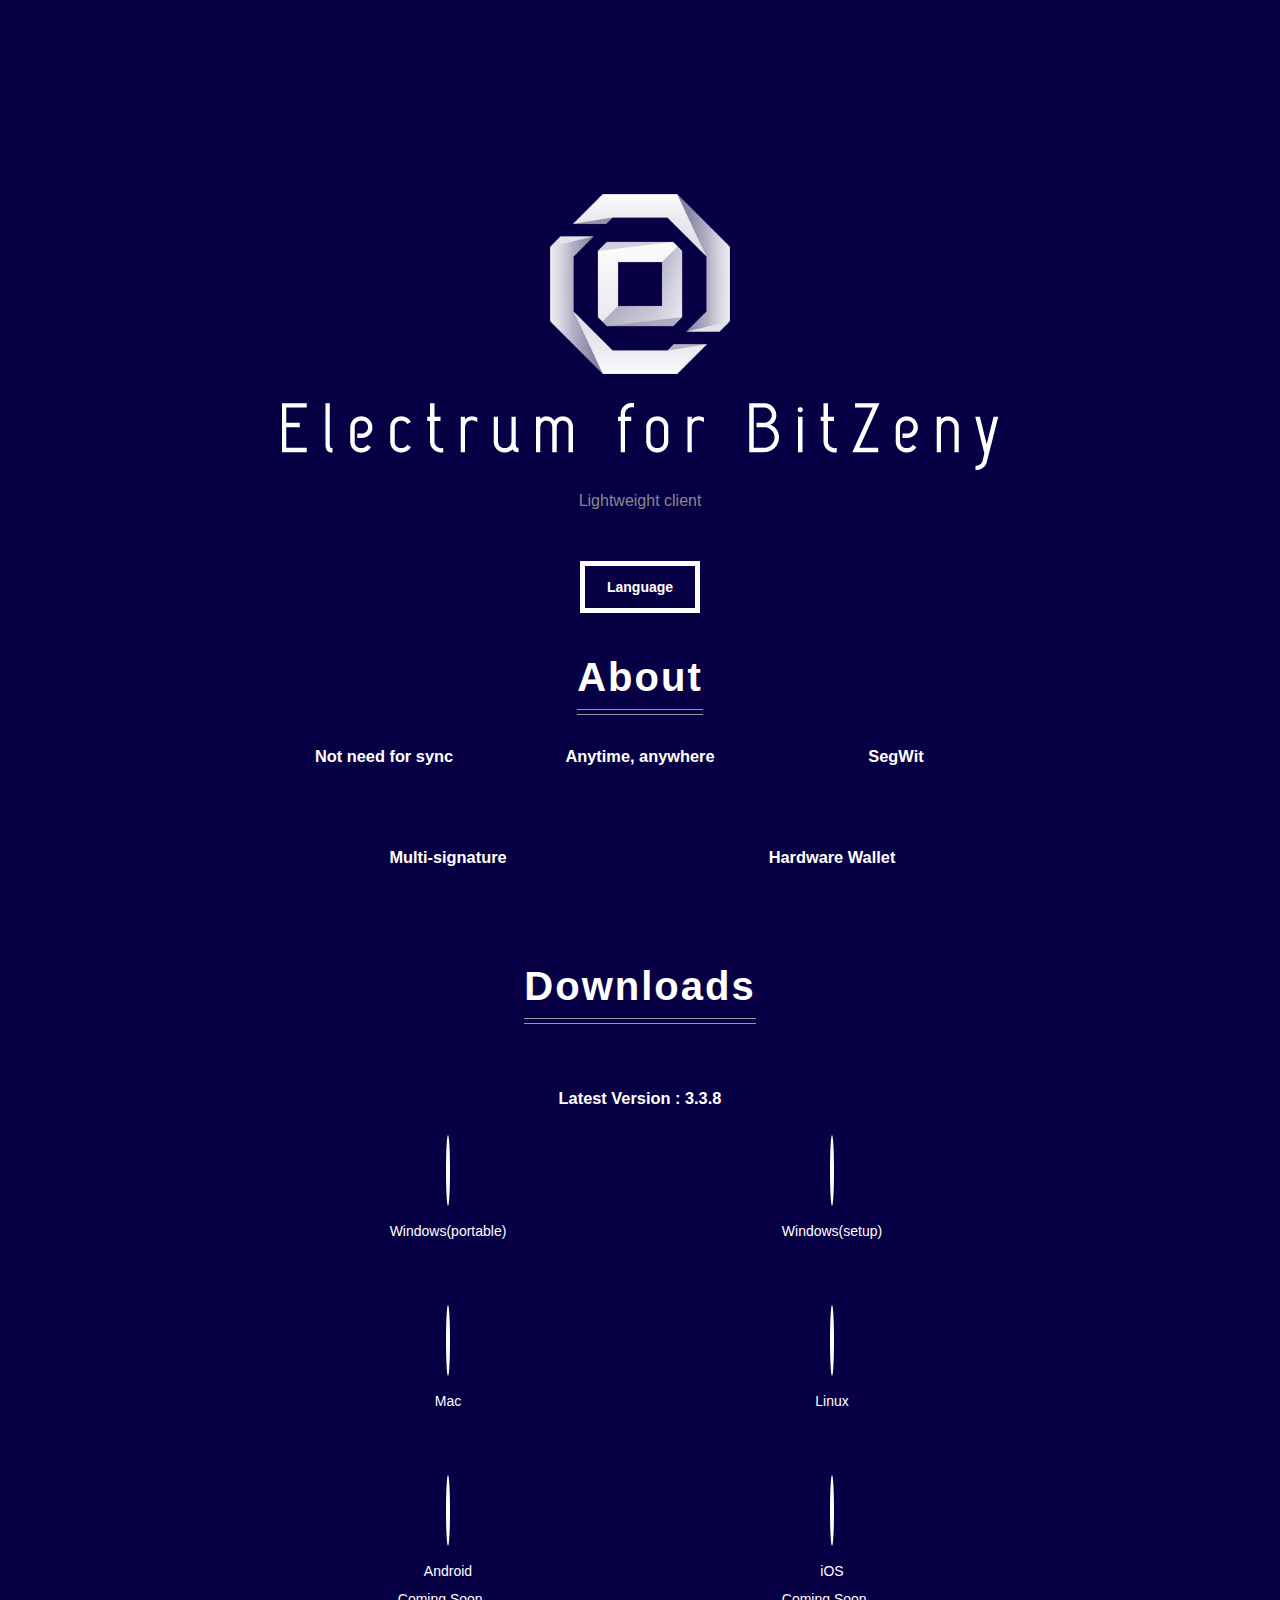
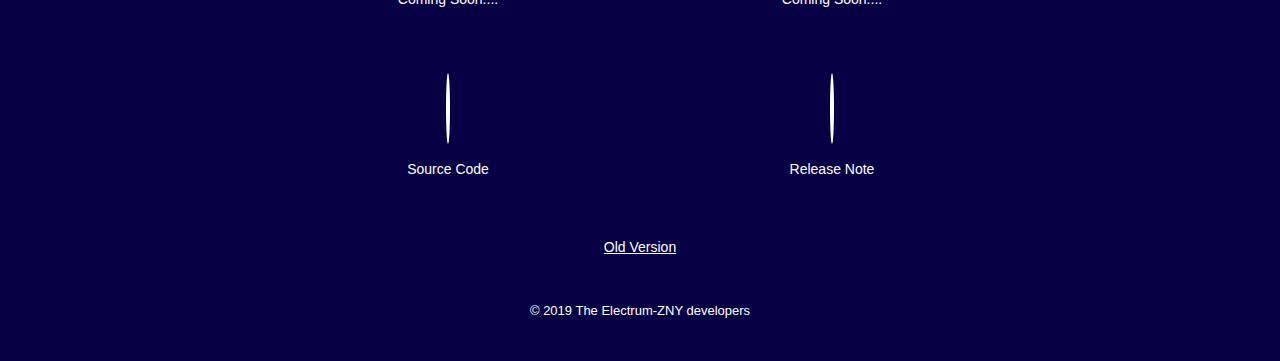
<file: index.html>
<!DOCTYPE html>
<html>
<head prefix="og: http://ogp.me/ns#">
    <meta charset="utf-8">
    <meta name="viewport" content="width=device-width,initial-scale=1.0,minimum-scale=1.0">
    <title>Electrum for BitZeny</title>
    <link rel="stylesheet" href="https://fonts.googleapis.com/css?family=Open+Sans:800">
    <link rel="stylesheet" href="https://use.fontawesome.com/releases/v5.6.3/css/all.css" integrity="sha384-UHRtZLI+pbxtHCWp1t77Bi1L4ZtiqrqD80Kn4Z8NTSRyMA2Fd33n5dQ8lWUE00s/" crossorigin="anonymous">
    <link rel="stylesheet" href="normalize.css">
    <link rel="stylesheet" href="style.css">
    <link rel="icon" href="favicon.ico">
    <script type="text/javascript" src="multi_lang.js"></script>
    <meta property="og:title" content="Electrum for BitZeny">
    <meta property="og:type" content="website">
    <meta property="og:description" content="Lightweight BitZeny client">
    <meta property="og:url" content="https://zny.electrum-jp.net/" />
    <meta property="og:site_name" content="https://zny.electrum-jp.net/">
    <meta property="og:image" content="https://zny.electrum-jp.net/electrum_zny.png">
    <meta name="twitter:card" content="summary">
</head>
<body>
    <header class="header">
        <p><img src="electrum_zny.png" alt="electrum_zny_img" width="200" height="200"></p>
        <p><img src="electrum_zny_logo.png" alt="electrum_zny_logo_img"></p>
        <p class="site-description">Lightweight client</p>
        <div class="accbox">
            <input type="checkbox" id="label1" class="cssacc" />
            <label for="label1"><i class="fas fa-language"></i> Language</label>

            <div class="accshow">
                <input type="radio" name="langKbn" id="sJa" onClick="langSet('ja')">
                <label for="sJa">日本語</label>
                <input type="radio" name="langKbn" id="sEn" onClick="langSet('en')">
                <label for="sEn">English</label>
                <!--<input type="radio" name="langKbn" id="sZh" onClick="langSet('zh')">
                <label for="sZh">中文</label>-->
            </div>
        </div>
    </header>
    <section class="about">
        <h2 class="heading" lang="ja">概要</h2>
        <h2 class="heading" lang="en">About</h2>
        <!--翻訳班が出来れば中国語版等作成する-->
        <div class="about-others">
            <div class="about-box">
                <span class="phone-br">
                <div><i class="about-icon fas fa-sync-alt"></i></div>
                <h3 class="about-title" lang="ja">同期不要</h3>
                <h3 class="about-title" lang="en">Not need for sync</h3>
                </span>
            </div>
            <div class="about-box">
                <span class="phone-br">
                <div><i class="about-icon fas fa-globe"></i></div>
                <h3 class="about-title" lang="ja">いつでもどこでも</h3>
                <h3 class="about-title" lang="en">Anytime, anywhere</h3>
                </span>
            </div>
            <div class="about-box">
                <span class="phone-br">
                <div><i class="about-icon fas fa-key"></i></div>
                <h3 class="about-title" lang="ja">SegWitに対応</h3>
                <h3 class="about-title" lang="en">SegWit</h3>
                </span>
            </div>
        </div>
        <div class="about-others">
            <div class="about-box">
                <span class="phone-br">
                <div><i class="about-icon fas fa-shield-alt"></i></div>
                <h3 class="about-title" lang="ja">マルチシグネチャに対応</h3>
                <h3 class="about-title" lang="en">Multi-signature</h3>
                </span>
            </div>
            <div class="about-box">
                <span class="phone-br">
                <div><i class="about-icon fas fa-lock"></i></div>
                <h3 class="about-title" lang="ja">Hardware Walletに対応</h3>
                <h3 class="about-title" lang="en">Hardware Wallet</h3>
                </span>
            </div>
        </div>
    </section>
    <!--<section class="event">
        <h2 class="heading" lang="ja">イベント</h2>
        <h2 class="heading" lang="en">Event</h2>
            <h3 class="about-text" lang="ja"><a href="event/">アイコンコンテスト</a></h3>
            <h3 class="about-text" lang="en"><a href="event/">Icon Contest</a></h3>
    </section>-->
    <section class="download">
        <h2 class="heading" lang="ja">ダウンロード</h2>
        <h2 class="heading" lang="en">Downloads</h2>
        <div class="dl-wrapper">
        <h3 class="dl-title">Latest Version : 3.3.8</h3>
        <div class="dl-pc">
            <div class="dl-box">
                <div><a href="https://github.com/bitzeny-electrum/electrum-zny/releases/download/3.3.8/electrum-zny-3.3.8-portable.exe" download="electrum-zny-3.3.8-portable.exe"><i class="dl-icon fab fa-windows"></i></a></div>
                <p class="dl-text">Windows(portable)</p>
            </div>
            <div class="dl-box">
                <div><a href="https://github.com/bitzeny-electrum/electrum-zny/releases/download/3.3.8/electrum-zny-3.3.8-setup.exe" download="electrum-zny-3.3.8-setup.exe"><i class="dl-icon fab fa-windows"></i></a></div>
                <p class="dl-text">Windows(setup)</p>
            </div>
        </div>
        <div class="dl-pc">
            <div class="dl-box">
                <div><a href="https://github.com/bitzeny-electrum/electrum-zny/releases/download/3.3.8/electrum-zny-3.3.8.dmg" download="electrum-zny-3.3.8.dmg"><i class="dl-icon fab fa-apple"></i></a></div>
                <p class="dl-text">Mac</p>
            </div>
            <div class="dl-box">
                <div><a href="https://github.com/bitzeny-electrum/electrum-zny/releases/download/3.3.8/electrum-zny-3.3.8-x86_64.AppImage" download="electrum-zny-3.3.8-x86_64.AppImage"><i class="dl-icon fab fa-linux"></i></a></div>
                <p class="dl-text">Linux</p>
            </div>
        </div>
        <div class="dl-phone">
            <div class="dl-box">
                <div><!--<a href="https://github.com/bitzeny-electrum/electrum-zny/releases/download/3.3.8/Electrum-ZNY-3.3.8.0.apk" download="Electrum-ZNY-3.3.8.0.apk">--><i class="dl-icon fab fa-android"></i><!--</a>--></div>
                <p class="dl-text">Android</p>
                <!--<p class="dl-text">(Test Now)</p>-->
                <p class="dl-text">Coming Soon....</p>
            </div>
            <div class="dl-box">
                <div><!--<a href="#">--><i class="dl-icon fab fa-app-store-ios"></i><!--</a>--></div>
                <p class="dl-text">iOS</p>
                <p class="dl-text">Coming Soon....</p>
            </div>
        </div>
        <div class="dl-others">
            <div class="dl-box">
                <div><a href="https://github.com/bitzeny-electrum/electrum-zny"><i class="dl-icon fab fa-github"></i></a></div>
                <p class="dl-text">Source Code</p>
            </div>
            <div class="dl-box">
                <div><a href="release-note/"><i class="dl-icon far fa-file-alt"></i></a></div>
                <p class="dl-text">Release Note</p>
            </div>
        </div>
        </div>
        <p class="dl-text"><a href="old-version/">Old Version</a></p>
    </section>
    <footer class="footer">
        <p>&copy; 2019 The Electrum-ZNY developers</p>
    </footer>
</body>
</html>
</file>
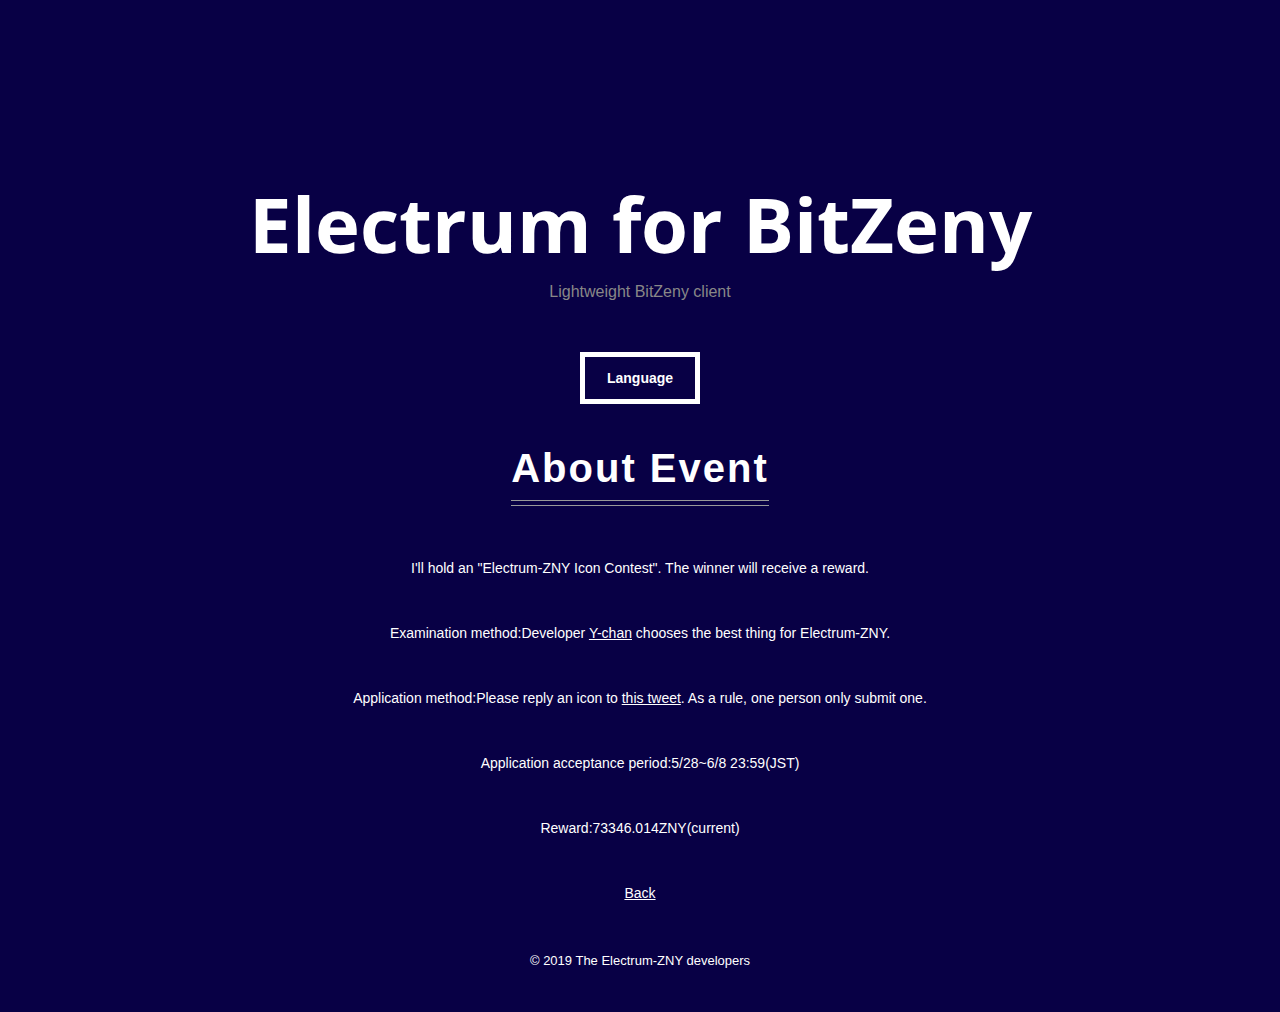
<file: event/index.html>
<!DOCTYPE html>
<html>
<head prefix="og: http://ogp.me/ns#">
    <meta charset="utf-8">
    <meta name="viewport" content="width=device-width,initial-scale=1.0,minimum-scale=1.0">
    <title>Event | Electrum for BitZeny</title>
    <link rel="stylesheet" href="https://fonts.googleapis.com/css?family=Open+Sans:800">
    <link rel="stylesheet" href="https://use.fontawesome.com/releases/v5.6.3/css/all.css" integrity="sha384-UHRtZLI+pbxtHCWp1t77Bi1L4ZtiqrqD80Kn4Z8NTSRyMA2Fd33n5dQ8lWUE00s/" crossorigin="anonymous">
    <link rel="stylesheet" href="../normalize.css">
    <link rel="stylesheet" href="../style.css">
    <script type="text/javascript" src="../multi_lang.js"></script>
    <meta property="og:title" content="Electrum for BitZeny">
    <meta property="og:type" content="website">
    <meta property="og:description" content="Lightweight BitZeny client">
    <meta property="og:url" content="https://zny.electrum-jp.net/event" />
    <meta property="og:site_name" content="https://zny.electrum-jp.net/event">
    <meta property="og:image" content="https://zny.electrum-jp.net/electrum_zny.png">
    <meta name="twitter:card" content="summary">
</head>
<body>
    <header class="header">
        <h1 class="site-title">Electrum for BitZeny</h1>
        <!--<img src="electrum_zny.png" alt="ZNY_electrum_img">-->
        <p class="site-description">Lightweight BitZeny client</p>
        <div class="accbox">
            <input type="checkbox" id="label1" class="cssacc" />
            <label for="label1"><i class="fas fa-language"></i> Language</label>

            <div class="accshow">
                <input type="radio" name="langKbn" id="sJa" onClick="langSet('ja')">
                <label for="sJa">日本語</label>
                <input type="radio" name="langKbn" id="sEn" onClick="langSet('en')">
                <label for="sEn">English</label>
                <!--<input type="radio" name="langKbn" id="sZh" onClick="langSet('zh')">
                <label for="sZh">中文</label>-->
            </div>
        </div>
    </header>
    <section class="about">
        <h2 class="heading" lang="ja">イベント概要</h2>
        <h2 class="heading" lang="en">About Event</h2>
        <p class="about-text" lang="ja">Electrum-ZNYのアイコンコンテストを開催します。<span class="phone-br">優勝者</span>には賞金が進呈されます。</p>
        <p class="about-text" lang="en">I'll hold an "Electrum-ZNY Icon Contest".<span class="phone-br"> The</span> winner will receive a reward.</p>
        <p class="about-text" lang="ja">審査方法:Electrum-ZNYに最も最適と思われるものを<span class="phone-br">開発者</span>である<a href="https://twitter.com/Xperia_Build_Y">Yちゃん</a>が選定します。</p>
        <p class="about-text" lang="en">Examination method:Developer <a href="https://twitter.com/Xperia_Build_Y">Y-chan</a> chooses<span class="phone-br"> the</span> best thing for Electrum-ZNY.</p>
        <p class="about-text" lang="ja">応募方法:<a href="https://twitter.com/Xperia_Build_Y/status/1133024499287318529">このツイート</a>にリプライで<span class="phone-br">アイコン</a>を提出してください。<br>Discordをご利用の方は#electrum-devチャンネルに<span class="phone-br">投稿</span>していただければOKです。<br>原則として、1人が提出出来るのは1つのみです。</p>
        <p class="about-text" lang="en">Application method:Please reply an icon to <a href="https://twitter.com/Xperia_Build_Y/status/1133024499287318529">this tweet</a>. <span class="phone-br">As</span> a rule, one person only submit one.</p>
        <p class="about-text" lang="ja">応募受付期間:5/28～6/8 23:59(JST)</p>
        <p class="about-text" lang="en">Application acceptance period:5/28~6/8 23:59(JST)</p>
        <p class="about-text" lang="ja">賞金:73346.014ZNY(現時点)</p>
        <p class="about-text" lang="en">Reward:73346.014ZNY(current)</p>
    </section>
    <a href="../" class="about-text" lang="ja">戻る</a>
    <a href="../" class="about-text" lang="en">Back</a>
    <footer class="footer">
        <p>&copy; 2019 The Electrum-ZNY developers</p>
    </footer>
</body>
</html>
</file>
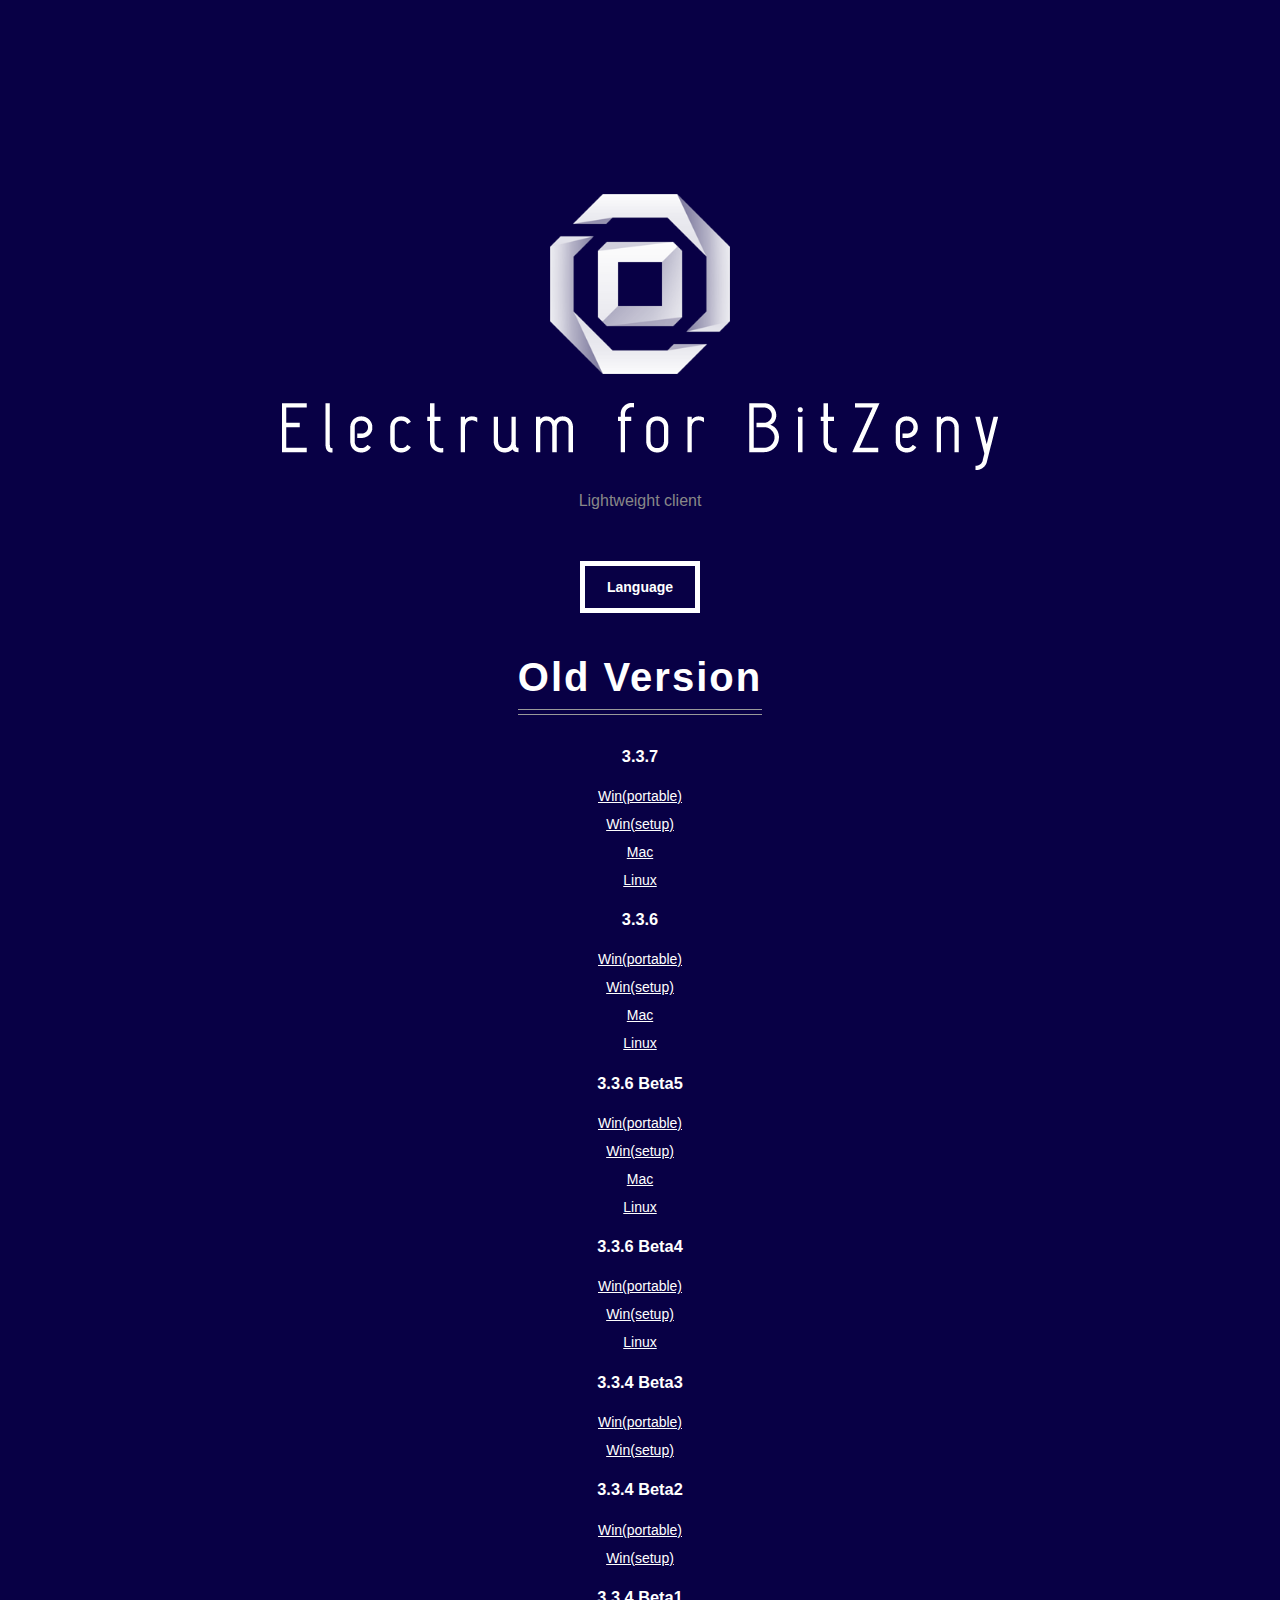
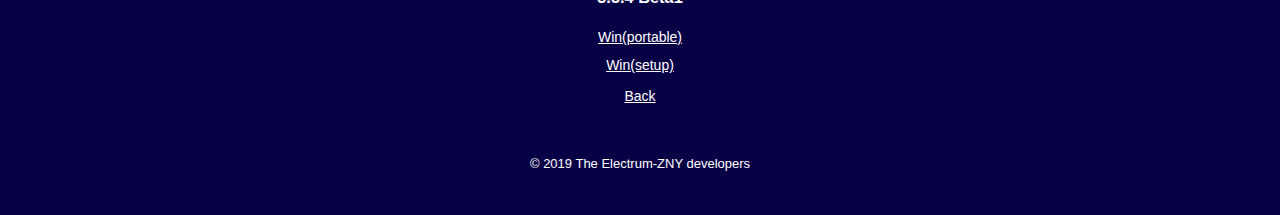
<file: old-version/index.html>
<!DOCTYPE html>
<html>
<head prefix="og: http://ogp.me/ns#">
    <meta charset="utf-8">
    <meta name="viewport" content="width=device-width,initial-scale=1.0,minimum-scale=1.0">
    <title>Old Version | Electrum for BitZeny</title>
    <link rel="stylesheet" href="https://fonts.googleapis.com/css?family=Open+Sans:800">
    <link rel="stylesheet" href="https://use.fontawesome.com/releases/v5.6.3/css/all.css" integrity="sha384-UHRtZLI+pbxtHCWp1t77Bi1L4ZtiqrqD80Kn4Z8NTSRyMA2Fd33n5dQ8lWUE00s/" crossorigin="anonymous">
    <link rel="stylesheet" href="../normalize.css">
    <link rel="stylesheet" href="../style.css">
    <script type="text/javascript" src="../multi_lang.js"></script>
    <meta property="og:title" content="Electrum for BitZeny">
    <meta property="og:type" content="website">
    <meta property="og:description" content="Lightweight BitZeny client">
    <meta property="og:url" content="https://zny.electrum-jp.net/old-version" />
    <meta property="og:site_name" content="https://zny.electrum-jp.net/old-version">
    <meta property="og:image" content="https://zny.electrum-jp.net/electrum_zny.png">
    <meta name="twitter:card" content="summary">
</head>
<body>
    <header class="header">
        <p><img src="../electrum_zny.png" alt="electrum_zny_img" width="200" height="200"></p>
        <p><img src="../electrum_zny_logo.png" alt="electrum_zny_logo_img"></p>
        <p class="site-description">Lightweight client</p>
        <div class="accbox">
            <input type="checkbox" id="label1" class="cssacc" />
            <label for="label1"><i class="fas fa-language"></i> Language</label>

            <div class="accshow">
                <input type="radio" name="langKbn" id="sJa" onClick="langSet('ja')">
                <label for="sJa">日本語</label>
                <input type="radio" name="langKbn" id="sEn" onClick="langSet('en')">
                <label for="sEn">English</label>
                <!--<input type="radio" name="langKbn" id="sZh" onClick="langSet('zh')">
                <label for="sZh">中文</label>-->
            </div>
        </div>
    </header>
    <section class="old-version">
        <h2 class="heading" lang="ja">旧バージョン</h2>
        <h2 class="heading" lang="en">Old Version</h2>
        <h3 class="dl-title">3.3.7</h3>
        <div><a href="https://github.com/bitzeny-electrum/electrum-zny/releases/download/3.3.7/electrum-zny-3.3.7-portable.exe" download="electrum-zny-3.3.7-portable.exe" class="dl-text">Win(portable)</a></div>
        <div><a href="https://github.com/bitzeny-electrum/electrum-zny/releases/download/3.3.7/electrum-zny-3.3.7-setup.exe" download="electrum-zny-3.3.7-setup.exe" class="dl-text">Win(setup)</a></div>
        <div><a href="https://github.com/bitzeny-electrum/electrum-zny/releases/download/3.3.7/electrum-zny-3.3.7.dmg" download="electrum-zny-3.3.7.dmg" class="dl-text">Mac</a></div>
        <div><a href="https://github.com/bitzeny-electrum/electrum-zny/releases/download/3.3.7/electrum-zny-3.3.7-x86_64.AppImage" download="electrum-zny-3.3.7-x86_64.AppImage" class="dl-text">Linux</a></div>
        <h3 class="dl-title">3.3.6</h3>
        <div><a href="https://github.com/bitzeny-electrum/electrum-zny/releases/download/3.3.6/electrum-zny-3.3.6-portable.exe" download="electrum-zny-3.3.6-portable.exe" class="dl-text">Win(portable)</a></div>
        <div><a href="https://github.com/bitzeny-electrum/electrum-zny/releases/download/3.3.6/electrum-zny-3.3.6-setup.exe" download="electrum-zny-3.3.6-setup.exe" class="dl-text">Win(setup)</a></div>
        <div><a href="https://github.com/bitzeny-electrum/electrum-zny/releases/download/3.3.6/electrum-zny-3.3.6.dmg" download="electrum-zny-3.3.6.dmg" class="dl-text">Mac</a></div>
        <div><a href="https://github.com/bitzeny-electrum/electrum-zny/releases/download/3.3.6/electrum-zny-3.3.6-x86_64.AppImage" download="electrum-zny-3.3.6-x86_64.AppImage" class="dl-text">Linux</a></div>
        <h3 class="dl-title">3.3.6 Beta5</h3>
        <div><a href="https://github.com/bitzeny-electrum/electrum-zny/releases/download/3.3.6-beta5/electrum-zny-3.3.6-beta5-portable.exe" download="electrum-zny-3.3.6-beta5-portable.exe" class="dl-text">Win(portable)</a></div>
        <div><a href="https://github.com/bitzeny-electrum/electrum-zny/releases/download/3.3.6-beta5/electrum-zny-3.3.6-beta5-setup.exe" download="electrum-zny-3.3.6-beta5-setup.exe" class="dl-text">Win(setup)</a></div>
        <div><a href="https://github.com/bitzeny-electrum/electrum-zny/releases/download/3.3.6-beta5/electrum-zny-3.3.6-beta5.dmg" download="electrum-zny-3.3.6-beta5.dmg" class="dl-text">Mac</a></div>
        <div><a href="https://github.com/bitzeny-electrum/electrum-zny/releases/download/3.3.6-beta5/electrum-zny-3.3.6-beta5-x86_64.AppImage" download="electrum-zny-3.3.6-beta5-x86_64.AppImage" class="dl-text">Linux</a></div>
        <h3 class="dl-title">3.3.6 Beta4</h3>
        <div><a href="https://github.com/bitzeny-electrum/electrum-zny/releases/download/3.3.6-beta4/electrum-zny-3.3.6-beta4-portable.exe" download="electrum-zny-3.3.6-beta4-portable.exe" class="dl-text">Win(portable)</a></div>
        <div><a href="https://github.com/bitzeny-electrum/electrum-zny/releases/download/3.3.6-beta4/electrum-zny-3.3.6-beta4-setup.exe" download="electrum-zny-3.3.6-beta4-setup.exe" class="dl-text">Win(setup)</a></div>
        <div><a href="https://github.com/bitzeny-electrum/electrum-zny/releases/download/3.3.6-beta4/electrum-zny-3.3.6-beta4-x86_64.AppImage" download="electrum-zny-3.3.6-beta4-x86_64.AppImage" class="dl-text">Linux</a></div>
        <h3 class="dl-title">3.3.4 Beta3</h3>
        <div><a href="https://github.com/bitzeny-electrum/electrum-zny/releases/download/3.3.4-beta3/electrum-zny-3.3.4-beta3-portable.exe" download="electrum-zny-3.3.4-beta3-portable.exe" class="dl-text">Win(portable)</a></div>
        <div><a href="https://github.com/bitzeny-electrum/electrum-zny/releases/download/3.3.4-beta3/electrum-zny-3.3.4-beta3-setup.exe" download="electrum-zny-3.3.4-beta3-setup.exe" class="dl-text">Win(setup)</a></div>
        <h3 class="dl-title">3.3.4 Beta2</h3>
        <div><a href="https://github.com/bitzeny-electrum/electrum-zny/releases/download/3.3.4-beta2/electrum-zny-3.3.4-beta2-portable.exe" download="electrum-zny-3.3.4-beta2-portable.exe" class="dl-text">Win(portable)</a></div>
        <div><a href="https://github.com/bitzeny-electrum/electrum-zny/releases/download/3.3.4-beta2/electrum-zny-3.3.4-beta2-setup.exe" download="electrum-zny-3.3.4-beta2-setup.exe" class="dl-text">Win(setup)</a></div>
        <h3 class="dl-title">3.3.4 Beta1</h3>
        <div><a href="https://github.com/bitzeny-electrum/electrum-zny/releases/download/3.3.4-beta1/electrum-zny-3.3.4-beta1-portable.exe" download="electrum-zny-3.3.4-beta1-portable.exe" class="dl-text">Win(portable)</a></div>
        <div><a href="https://github.com/bitzeny-electrum/electrum-zny/releases/download/3.3.4-beta1/electrum-zny-3.3.4-beta1-setup.exe" download="electrum-zny-3.3.4-beta1-setup.exe" class="dl-text">Win(setup)</a></div>
    </section>
    <a href="../" class="about-text" lang="ja">戻る</a>
    <a href="../" class="about-text" lang="en">Back</a>
    <footer class="footer">
        <p>&copy; 2019 The Electrum-ZNY developers</p>
    </footer>
</body>
</html>
</file>
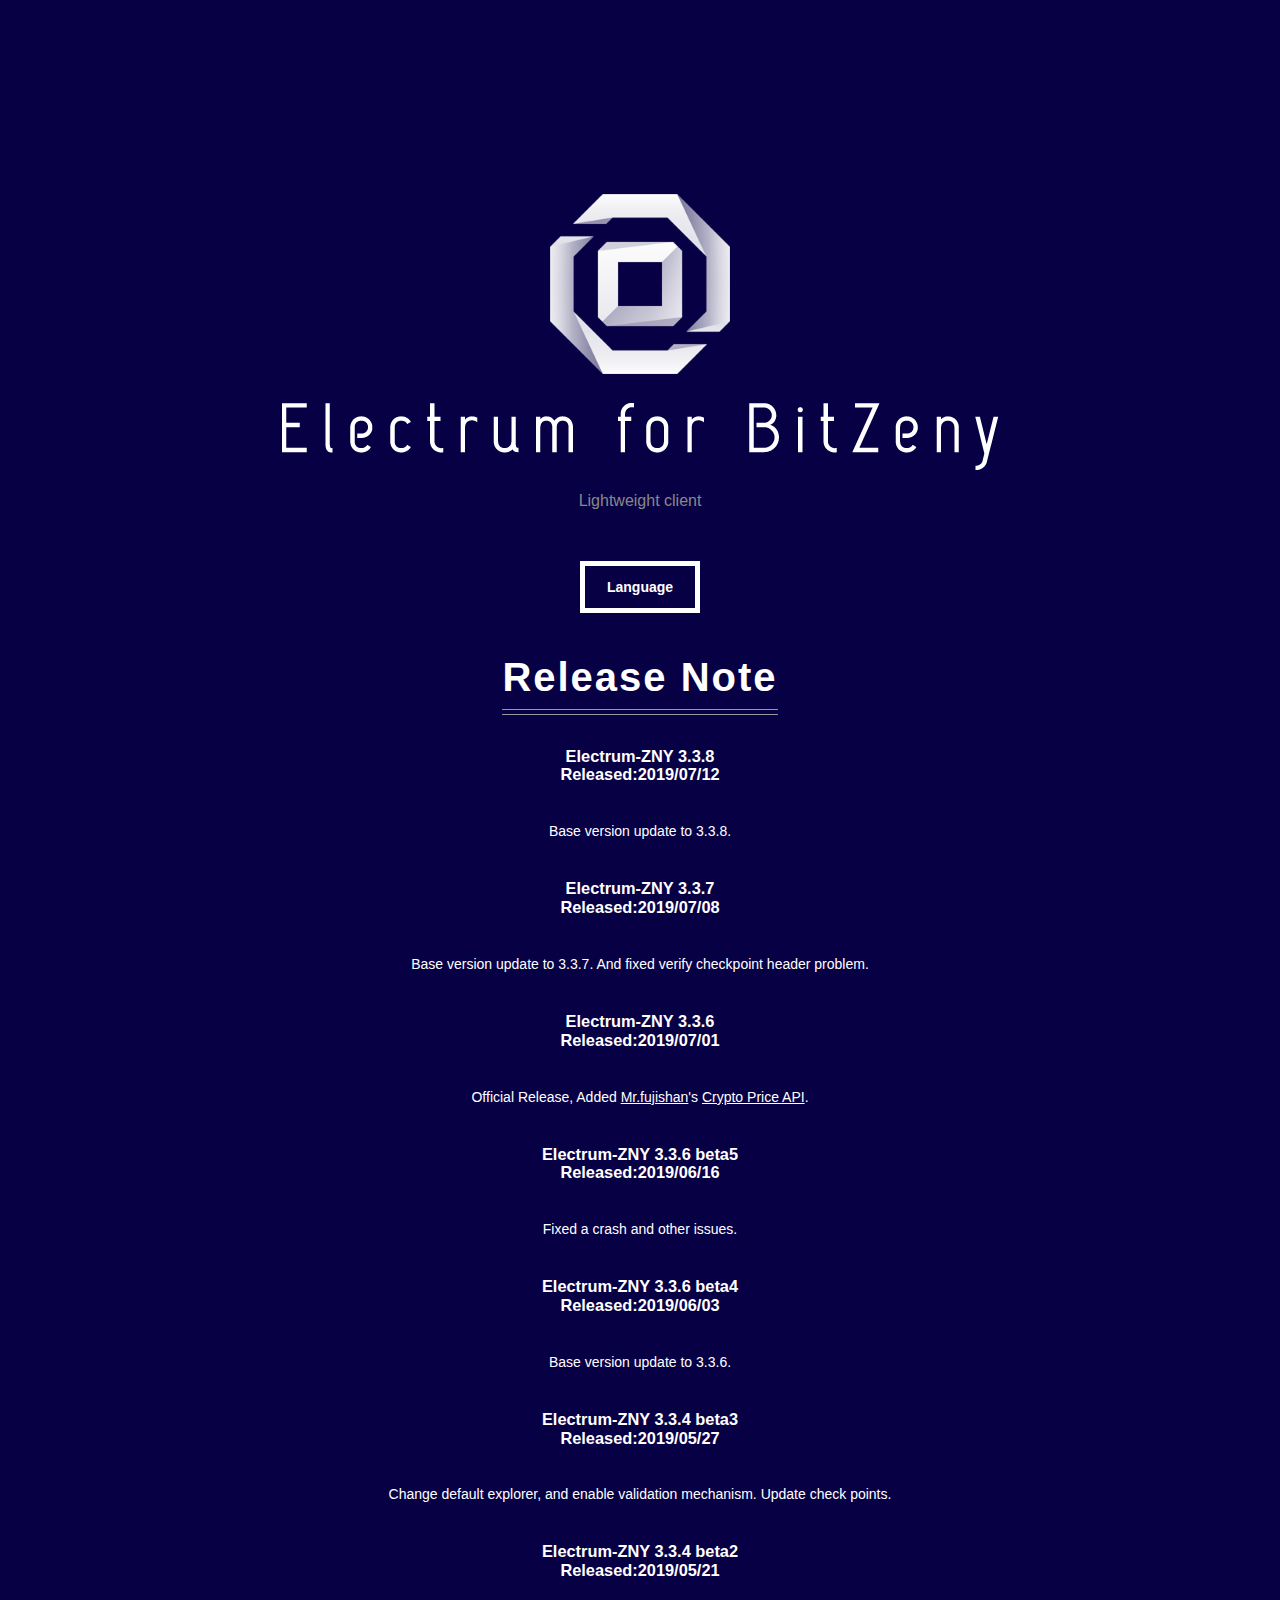
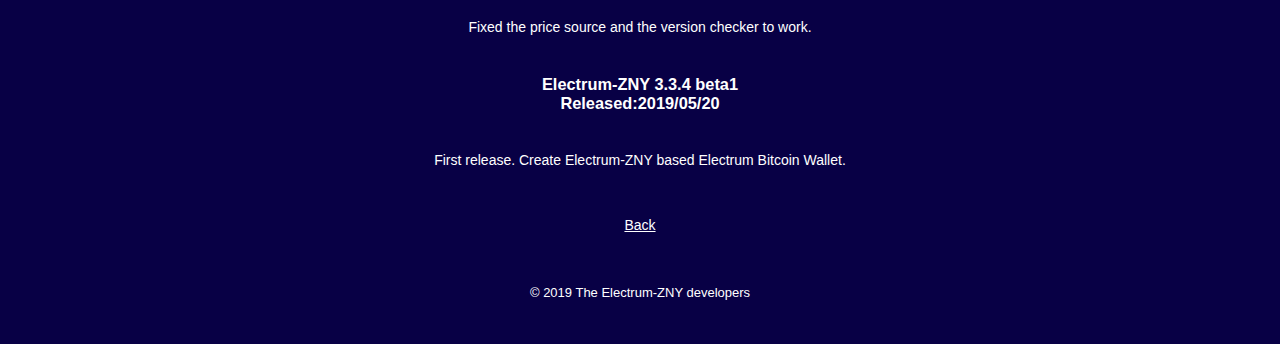
<file: release-note/index.html>
<!DOCTYPE html>
<html>
<head>
    <meta charset="utf-8">
    <meta name="viewport" content="width=device-width,initial-scale=1.0,minimum-scale=1.0">
    <title>Release Note | Electrum for BitZeny</title>
    <link rel="stylesheet" href="https://fonts.googleapis.com/css?family=Open+Sans:800">
    <link rel="stylesheet" href="https://use.fontawesome.com/releases/v5.6.3/css/all.css" integrity="sha384-UHRtZLI+pbxtHCWp1t77Bi1L4ZtiqrqD80Kn4Z8NTSRyMA2Fd33n5dQ8lWUE00s/" crossorigin="anonymous">
    <link rel="stylesheet" href="../normalize.css">
    <link rel="stylesheet" href="../style.css">
    <script type="text/javascript" src="../multi_lang.js"></script>
    <script type="text/javascript" src="../multi_lang.js"></script>
    <meta property="og:title" content="Electrum for BitZeny">
    <meta property="og:type" content="website">
    <meta property="og:description" content="Lightweight BitZeny client">
    <meta property="og:url" content="https://zny.electrum-jp.net/release-note" />
    <meta property="og:site_name" content="https://zny.electrum-jp.net/release-note">
    <meta property="og:image" content="https://zny.electrum-jp.net/electrum_zny.png">
    <meta name="twitter:card" content="summary">
</head>
<body>
    <header class="header">
        <p><img src="../electrum_zny.png" alt="electrum_zny_img" width="200" height="200"></p>
        <p><img src="../electrum_zny_logo.png" alt="electrum_zny_logo_img"></p>
        <p class="site-description">Lightweight client</p>
        <div class="accbox">
            <input type="checkbox" id="label1" class="cssacc" />
            <label for="label1"><i class="fas fa-language"></i> Language</label>

            <div class="accshow">
                <input type="radio" name="langKbn" id="sJa" onClick="langSet('ja')">
                <label for="sJa">日本語</label>
                <input type="radio" name="langKbn" id="sEn" onClick="langSet('en')">
                <label for="sEn">English</label>
                <!--<input type="radio" name="langKbn" id="sZh" onClick="langSet('zh')">
                <label for="sZh">中文</label>-->
            </div>
        </div>
    </header>
    <section class="release-note">
        <h2 class="heading" lang="ja">リリースノート</h2>
        <h2 class="heading" lang="en">Release Note</h2>
        <h3 class="about-title" lang="ja">Electrum-ZNY 3.3.8<br>リリース:2019/07/12</h3>
        <h3 class="about-title" lang="en">Electrum-ZNY 3.3.8<br>Released:2019/07/12</h3>
        <p class="about-text" lang="ja">ベースバージョンを3.3.8にアップデート。</p>
        <p class="about-text" lang="en">Base version update to 3.3.8.</p>
        <h3 class="about-title" lang="ja">Electrum-ZNY 3.3.7<br>リリース:2019/07/08</h3>
        <h3 class="about-title" lang="en">Electrum-ZNY 3.3.7<br>Released:2019/07/08</h3>
        <p class="about-text" lang="ja">ベースバージョンを3.3.7にアップデート。<span class="phone-br">チェック</span>ポイントヘッダーの検証問題を修正。</p>
        <p class="about-text" lang="en">Base version update to 3.3.7. <span class="phone-br">And</span> fixed verify checkpoint header problem.</p>
        <h3 class="about-title" lang="ja">Electrum-ZNY 3.3.6<br>リリース:2019/07/01</h3>
        <h3 class="about-title" lang="en">Electrum-ZNY 3.3.6<br>Released:2019/07/01</h3>
        <p class="about-text" lang="ja">正式リリース、<a href="https://twitter.com/fujiwaraizuho">ふじしゃん氏</a>による<a href="https://crypto-price-api.herokuapp.com/">Crypto Price API</a>を追加。</p>
        <p class="about-text" lang="en">Official Release, Added <a href="https://twitter.com/fujiwaraizuho">Mr.fujishan</a>'s <a href="https://crypto-price-api.herokuapp.com/">Crypto Price API</a>.</p>
        <h3 class="about-title" lang="ja">Electrum-ZNY 3.3.6 beta5<br>リリース:2019/06/16</h3>
        <h3 class="about-title" lang="en">Electrum-ZNY 3.3.6 beta5<br>Released:2019/06/16</h3>
        <p class="about-text" lang="ja">一部の環境で起動しない問題や、<span class="phone-br">その他</span>諸々の問題を修正。</p>
        <p class="about-text" lang="en">Fixed a crash and other issues.</p>
        <h3 class="about-title" lang="ja">Electrum-ZNY 3.3.6 beta4<br>リリース:2019/06/03</h3>
        <h3 class="about-title" lang="en">Electrum-ZNY 3.3.6 beta4<br>Released:2019/06/03</h3>
        <p class="about-text" lang="ja">ベースバージョンを3.3.6にアップデート。</p>
        <p class="about-text" lang="en">Base version update to 3.3.6.</p>
        <h3 class="about-title" lang="ja">Electrum-ZNY 3.3.4 beta3<br>リリース:2019/05/27</h3>
        <h3 class="about-title" lang="en">Electrum-ZNY 3.3.4 beta3<br>Released:2019/05/27</h3>
        <p class="about-text" lang="ja">デフォルトエクスプローラーを変更、検証機構の有効化。<span class="phone-br">チェック</span>ポイントの更新。</p>
        <p class="about-text" lang="en">Change default explorer, and enable validation mechanism. <span class="phone-br">Update</span> check points.</p>
        <h3 class="about-title" lang="ja">Electrum-ZNY 3.3.4 beta2<br>リリース:2019/05/21</h3>
        <h3 class="about-title" lang="en">Electrum-ZNY 3.3.4 beta2<br>Released:2019/05/21</h3>
        <p class="about-text" lang="ja">価格取得元の修正、およびバージョンチェッカーが<span class="phone-br">動作</span>するように修正。</p>
        <p class="about-text" lang="en">Fixed the price source and the version checker to work.</p>
        <h3 class="about-title" lang="ja">Electrum-ZNY 3.3.4 beta1<br>リリース:2019/05/20</h3>
        <h3 class="about-title" lang="en">Electrum-ZNY 3.3.4 beta1<br>Released:2019/05/20</h3>
        <p class="about-text" lang="ja">ファーストリリース。Electrum Bitcoin Walletを元に作成。</p>
        <p class="about-text" lang="en">First release. <span class="phone-br">Create</span> Electrum-ZNY based Electrum Bitcoin Wallet.</p>
    </section>
    <a href="../" class="about-text" lang="ja">戻る</a>
    <a href="../" class="about-text" lang="en">Back</a>
    <footer class="footer">
        <p>&copy; 2019 The Electrum-ZNY developers</p>
    </footer>
</body>
</html>
</file>
<file: style.css>
@charset "UTF-8";

html {
	font-size: 62.5%;
}

*, *::before, *::after {
	box-sizing: border-box;
}

body {
	background: #080045 no-repeat fixed left bottom;
	background-size: cover;
	color: #fff;
	text-align: center;
	font-size: 1.4rem;
	font-family:"游ゴシック Medium",YuGothic,YuGothicM,"Hiragino Kaku Gothic ProN","Hiragino Kaku Gothic Pro",メイリオ,Meiryo,sans-serif;
}

.accbox {
    margin: 0px auto;
    padding: 0;
    max-width: 120px;
}

.accbox label {
    display: block;
    margin: 1.5px 0;
    padding : 13px 12px;
    color: #ffffff;
    font-weight: bold;
    background: #080045;
    cursor :pointer;
    transition: all 0.5s;
    border: thick solid #ffffff;
}

.accbox label:hover {
    background :#ffffff;
    color :#080045;
}

.accbox input {
    display: none;
}

.accbox input[type="radio"]:checked + label {
    background : #ffffff;
    color : #080045;
}

.accbox .accshow {
    height: 0;
    padding: 0;
    overflow: hidden;
    opacity: 0;
    transition: 0.8s;
}

.cssacc:checked + label + .accshow {
    height: auto;
    padding: 5px;
    color: #000000;
    background: #ffffff;
    opacity: 1;
}

.accbox .accshow p {
    margin: 15px 10px
}

.header {
	padding: 170px 30px 10px;
}

.site-title {
	font-family: 'Open Sans',sans-serif;
	font-size: 7.6rem;
	margin: 1rem 0;
}

.site-description {
	margin-bottom: 50px;
	color: #888;
	font-size: 1.6rem;
}

.heading {
	position: relative;
	display: inline-block;
	margin: 30px 0 15px;
	padding-bottom: 15px;
	letter-spacing: 2px;
	font-size: 4rem;
}

.heading::before,
.heading::after {
	content: '';
	position: absolute;
	right: 0;
	bottom: 0;
	left: 0;
	border-bottom: 1px solid #999;
}

.heading::before {
	bottom: 5px;
}

.about-text {
	margin: 30px 0;
	line-height: 2.5;
}

.about-box {
	display: table-cell;
}

.about-others {
	width: 60%;
	margin:auto;
	margin-bottom: 50px;
	table-layout:fixed;
	display: table;
}

.about-icon {
	width: 100px;
	height: 100px;
	margin-bottom: 10px;
	border-radius: 50%;
	color: #fff;
	font-size: 6rem;
	line-height: 92px;
}

a {
    color: #fff;
}

a:visited {
    color: #fff;
}

.dl-wrapper {
	width: 60%;
	margin: 50px auto 0;
}

.dl-box {
	display: table-cell;
}

.dl-pc,.dl-phone,.dl-others {
	width: 100%;
	margin-bottom: 50px;
	table-layout:fixed;
	display: table;
}

.dl-icon {
	width: 100px;
	height: 100px;
	margin-bottom: 10px;
	border: 2px solid;
	border-radius: 50%;
	color: #fff;
	font-size: 6rem;
	line-height: 92px;
}

.dl-text {
	margin: 0 20px;
	line-height: 2;
}

.footer {
	padding: 30px 0;
	font-size: 1.3rem;
}

p {
	text-align: center;
}

h3 {
	font-size: 1.17em;
	font-weight: bold;
}
@media (max-width: 768px) {
	img { 
		max-width: 100%;
	}
	
	body {
		width: 90%;
		margin: auto;
	}
	
	.header {
		padding: 100px 20px 50px;
	}
	
	h1.site-title {
		font-size: 3rem;
	}
	
	.heading {
		padding-bottom: 7px;
		font-size: 3rem;
	}

	.heading::before {
		bottom: 4px;
	}
	
	.about-text {
		margin: 20px 0;
		line-height: 2;
	}
	.about-icon {
		margin-bottom: 10px;
	}
	.about-others {
		margin-bottom: 0;
	}
	.about-box {
	        display: block;
		margin: 20px auto;
	}
	
	.dl-wrapper,.dl-box {
		display: block;
	}
	
	.dl-icon {
		margin-bottom: 10px;
	}
	
	.dl-pc,.dl-phone {
		margin-bottom: 0;
	}
	.dl-box {
		margin: 20px auto;
	}
	
	.dl-text {
		margin: 0;
	}
	
	p {
		font-size: 1.2rem;
	}
	
	.phone-br::before {
		content: "\A" ;
		white-space: pre ;
	}

}
</file>
